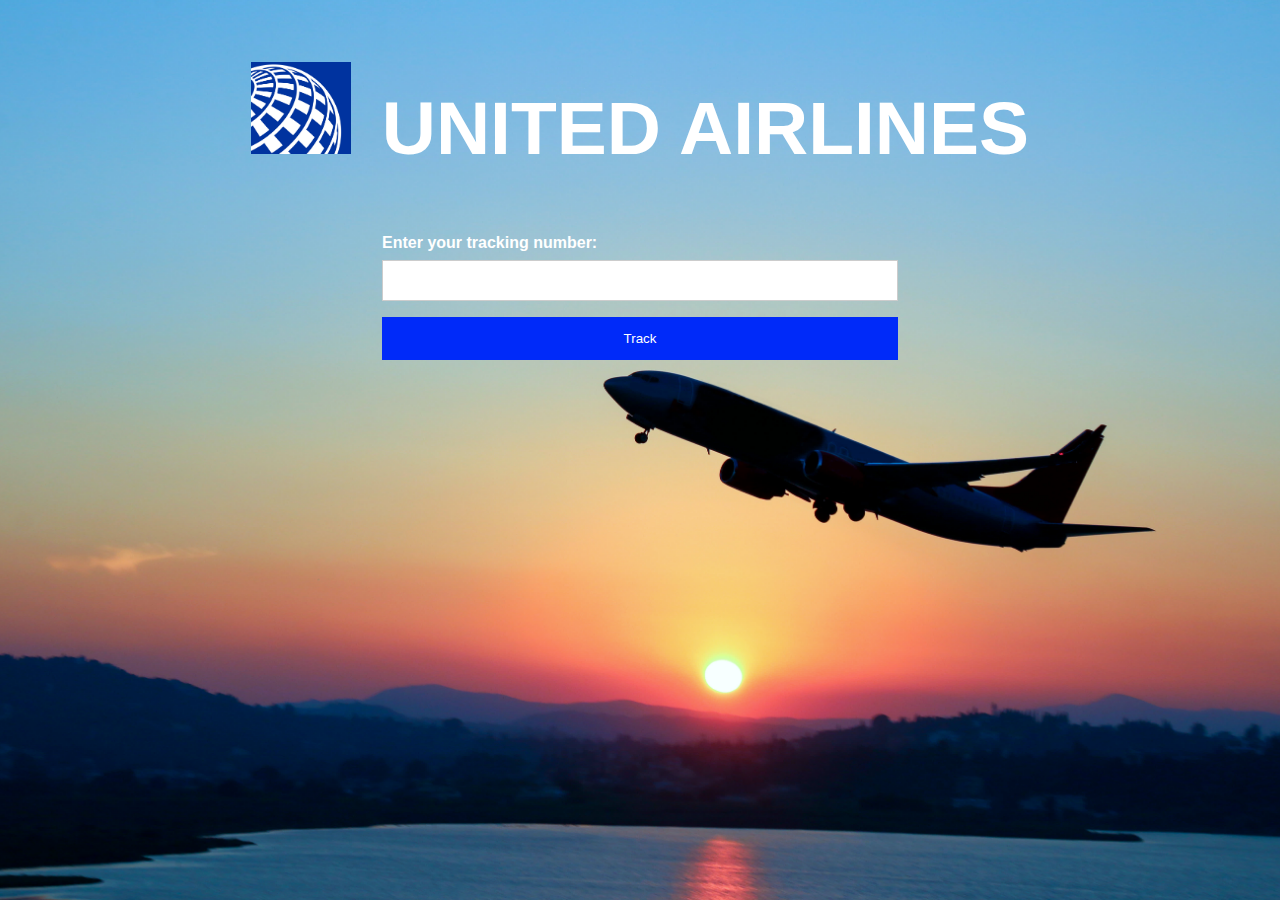
<file: index.html>
<!DOCTYPE html>
<html lang="en">
<head>
    <meta charset="UTF-8">
    <meta name="viewport" content="width=device-width, initial-scale=1">
    <link rel="stylesheet" type="text/css" href="login_style.css">
    <script src="login_script.js"></script>
    <title>Login Page</title>
    <div id="header">
        <h2>
            <img src="unite.jpg" alt="Logo">
            <span class="text">UNITED AIRLINES</span>
        </h2>
    </div>
</head>
<body>
    <div class="container">
        <form onsubmit="handleFormSubmission()">
            <label for="trackingNumber"><b>Enter your tracking number:</b></label>
            <input type="text" name= "trackingNumber"required>
            <button type="submit">Track</button>
        </form>
    </div>
</body>
</html>
</file>
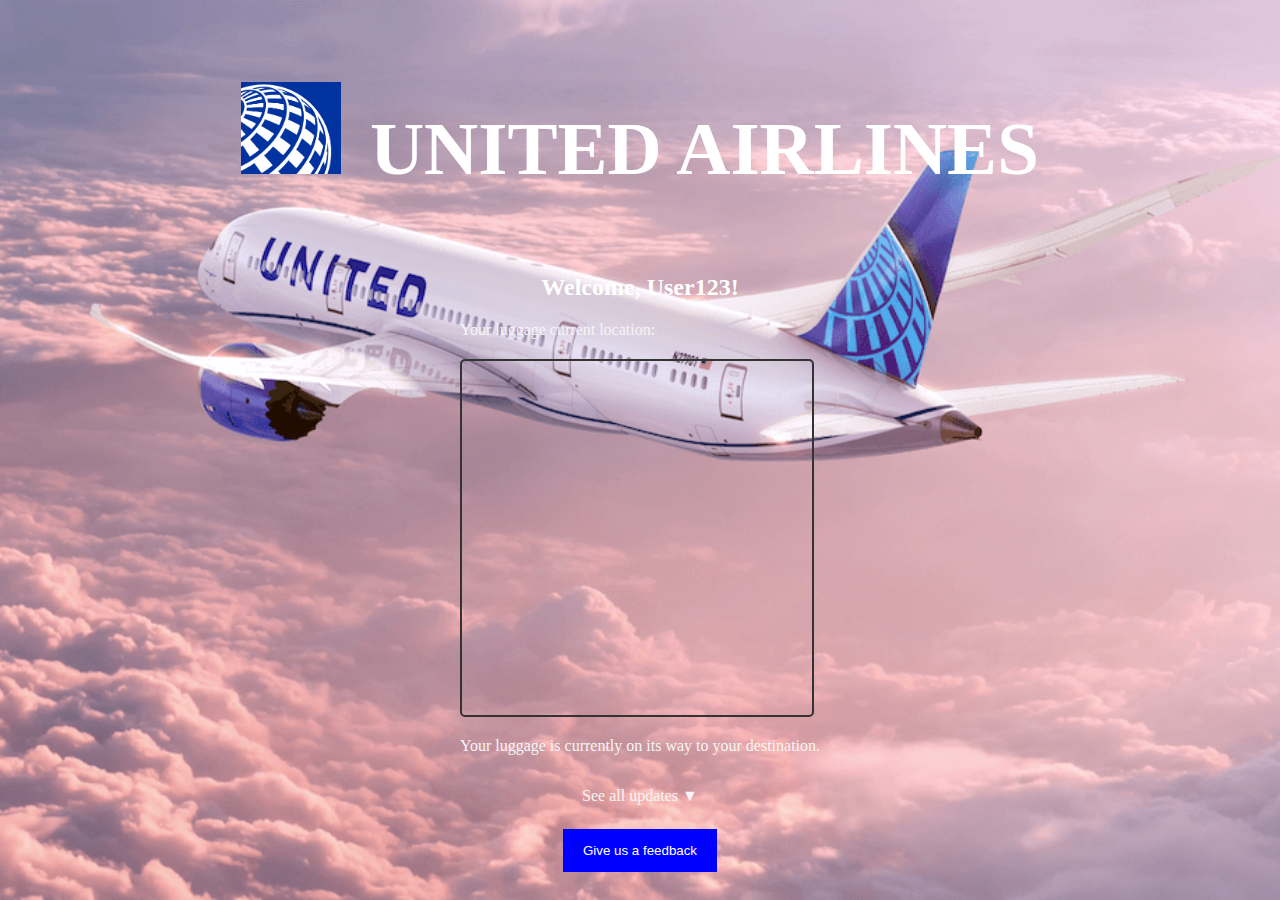
<file: main.html>
<!DOCTYPE html>
<html lang="en">
<head>
    <meta charset="UTF-8">
    <meta name="viewport" content="width=device-width, initial-scale=1.0">
    <link rel="stylesheet" type="text/css" href="main_style.css">
    <title>Luggage Tracking</title>
    <div id="header">
        <h2><a href = "login.html">
            <img src="unite.jpg" alt="Logo">
            <span class="text">UNITED AIRLINES</span>
        </h2></a>
    </div>
</head>
<body>
    <div>
        <h2>Welcome, User123!</h2>
        <p>Your luggage current location:</p>
        <div class="tracking-info">
            <div class="map-container">
                <iframe src="https://www.google.com/maps/embed?pb=!1m18!1m12!1m3!1d2947.713027920757!2d-71.07330922420635!3d42.369954734476856!2m3!1f0!2f0!3f0!3m2!1i1024!2i768!4f13.1!3m3!1m2!1s0x89e37095ca836219%3A0xb282efa41441587c!2sHult%20International%20Business%20School!5e0!3m2!1sen!2sus!4v1709351913222!5m2!1sen!2sus" 
                    class="map-frame" frameborder="0" style="border:0;" allowfullscreen="" loading="lazy" referrerpolicy="no-referrer-when-downgrade">
                </iframe>
            </div>

            <p class="description">Your luggage is currently on its way to your destination.</p>
        </div>
    </div>
    <p id="link" onclick="toggleDropdown()">See all updates &#9660;</p>

    <div id="dropdownContent" class="dropdown-content">
        <!-- Updates will be appended here -->
    </div>
    <button onclick="document.getElementById('id01').style.display='block'" style="width:auto;">Give us a feedback</button>

<div id="id01" class="modal">
  
  <form class="modal-content animate" action="/action_page.php" method="post">
    <div class="container">
        <form id="userForm">
            <textarea id="feedback" name="feedback" rows="8"required></textarea>
    
            <button type="button" onclick="submitForm()">Submit Feedback</button>
        </form> 
    </div>
    </form>
</div>
    <script src="script.js"></script>
    <script>
        window.onload = function() {
            displayUpdates();
        };
        function updateClicked() {
            closeDropdown();
        }
    </script>
</body>
</html>
</file>
<file: login_style.css>
body {
    font-family: Arial, Helvetica, sans-serif;
    background: url('fly.jpeg') no-repeat center center fixed;
    background-size: cover;
    display: flex;
    flex-direction: column;
    align-items: center;
    justify-content: flex-start;
    height: 100vh;
    margin: 0;
}

#header {
    margin-top: 0%;
    font-size:50px;
    color:white;
}

#header img {
    width: 100px;
    height: auto;
    margin-right: 10px;
}
.container{
    color:white;
}
/* Full-width input fields */
input[type=text] {
    width: 100%;
    padding: 12px 20px;
    margin: 8px 0;
    display: inline-block;
    border: 1px solid #ccc;
    box-sizing: border-box;
}

/* Set a style for all buttons */
button {
    background-color: #002af9;
    color: white;
    padding: 14px 20px;
    margin: 8px 0;
    border: none;
    cursor: pointer;
    width: 100%;
}
</file>
<file: main_style.css>
#header {
    margin-top: 0%;
    font-size:50px;
    color:white;
}

#header img {
    width: 100px;
    height: auto;
    margin-right: 10px;
}
body {
    background: url('unitedFly.PNG') no-repeat center center fixed;
    background-size: cover;
    display: flex;
    flex-direction: column;
    align-items: center;
    justify-content: center;
    height: 100vh;
    margin: 0;

}

h2 {
    color: white;
    text-align: center;
}
a {
    text-decoration: none;
    color: inherit; 
}
p{
    color: whitesmoke;
}
.tracking-info {
    margin-top: 20px;
    text-align: center;
}
.map-container {
    width: 100%;
    max-width: 350px; 
    border: 2px solid #333;
    border-radius: 5px;
    overflow: hidden;
}

.map-frame {
    width: 100%;
    height: 350px;
}
.tracking_ID{
    text-align:left;
    margin-top:5px;
    font-size:12px;
}
.description {
    margin-top: 20px;
}
.dropdown-content {
    display: none;
    color: white; 
    border-radius: 5px; 
    padding: 10px;
    box-shadow: 0px 8px 16px 0px rgba(0,0,0,0.2);
    z-index: 1;
}

.dropdown-content p {
    margin: 0;
}

#link:hover {
    cursor: pointer;
    text-decoration: underline;
}

#link.active {
    color: #0066cc;
}

/* Set a style for all buttons */
button {
    background-color: blue;
    color: white;
    padding: 14px 20px;
    margin: 8px 0;
    border: none;
    cursor: pointer;
    width: 100%;
  }
  
  button:hover {
    opacity: 0.8;
  }
  
  .container {
    padding: 16px;
  }
  #feedback{
      width : 100%;
  }
  span.psw {
    float: right;
    padding-top: 16px;
  }
  

  .modal {
    display: none; 
    position: fixed; 
    z-index: 1;
    left: 0;
    top: 0;
    width: 100%;
    height: 100%; 
    overflow: auto;
    background-color: rgb(0,0,0);
    background-color: rgba(0,0,0,0.4);
    padding-top: 60px;
  }
  

  .modal-content {
    background-color: #fefefe;
    margin: 5% auto 15% auto; 
    border: 1px solid #888;
    width: 80%; 
  }
  
 
  .animate {
    -webkit-animation: animatezoom 0.6s;
    animation: animatezoom 0.6s
  }
  
  @-webkit-keyframes animatezoom {
    from {-webkit-transform: scale(0)} 
    to {-webkit-transform: scale(1)}
  }
    
  @keyframes animatezoom {
    from {transform: scale(0)} 
    to {transform: scale(1)}
  }
</file>
